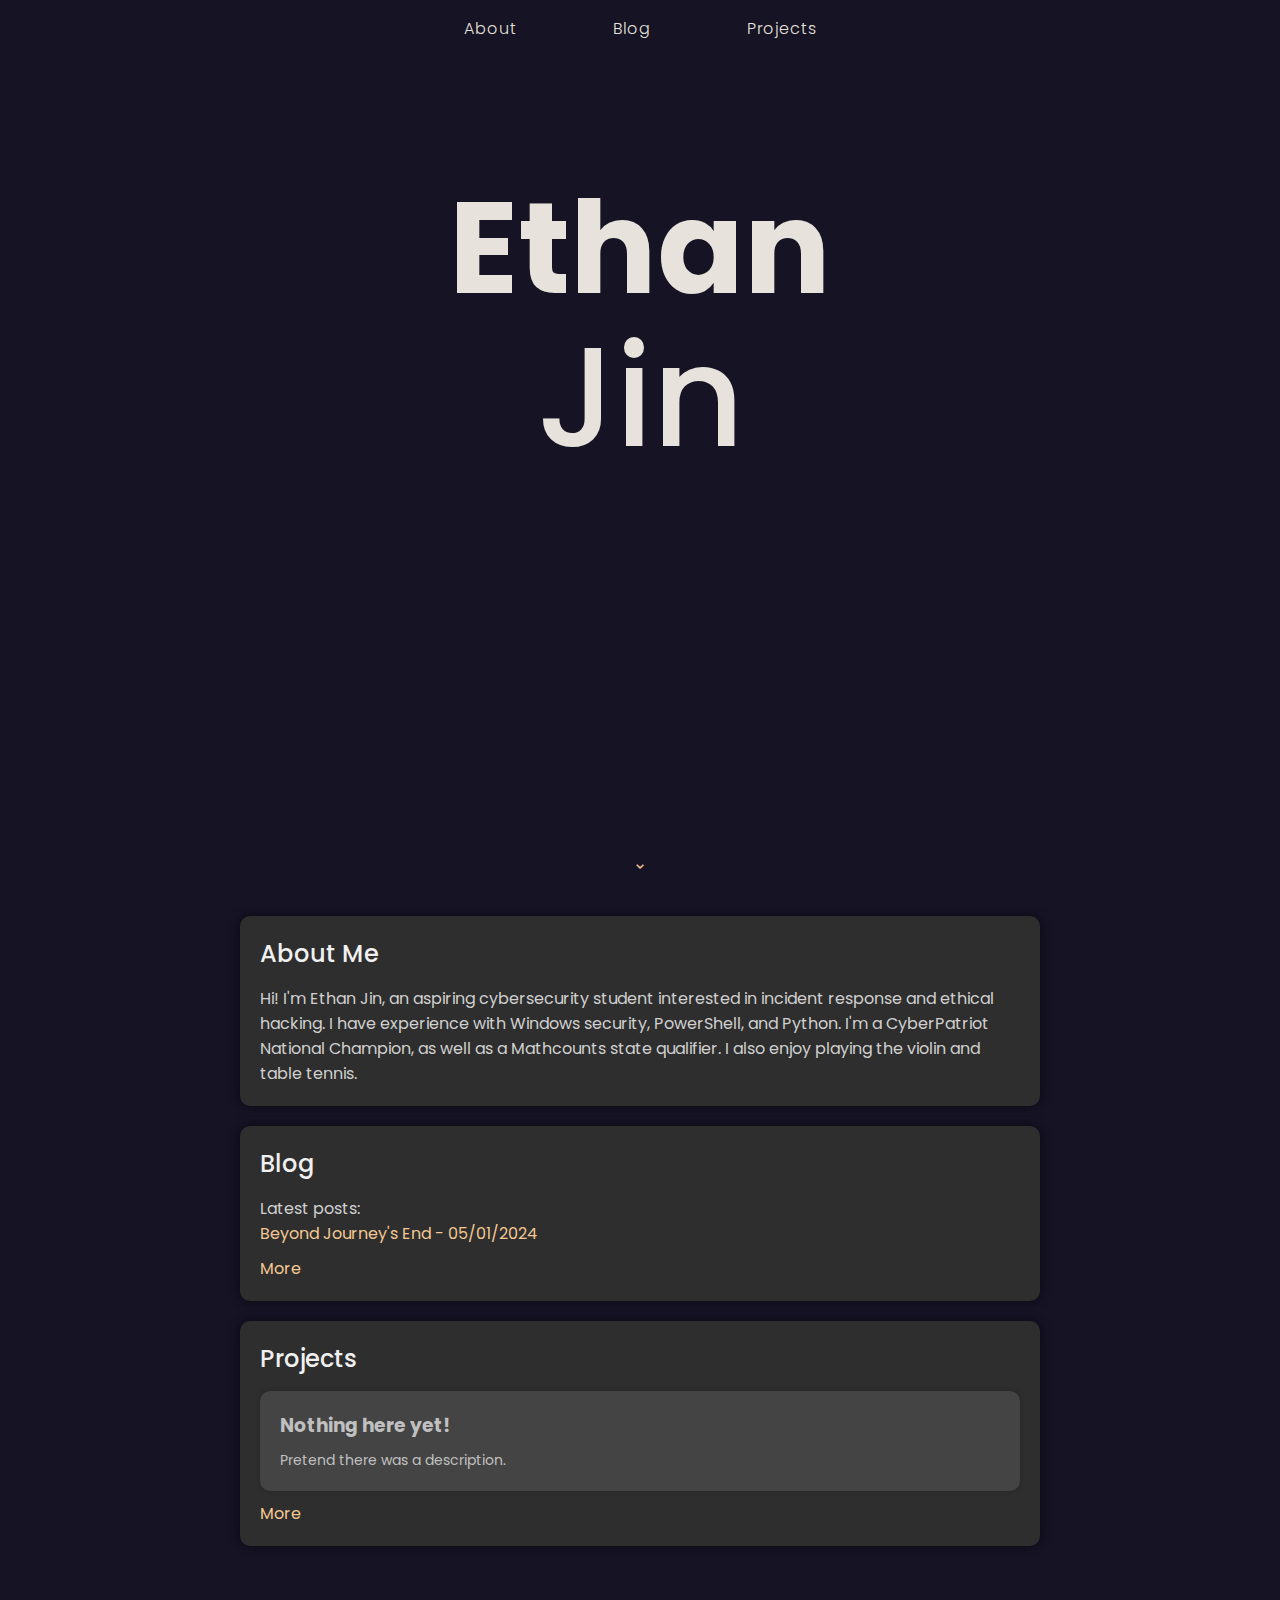
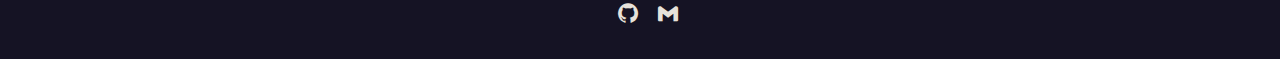
<file: index.html>
<!DOCTYPE html>
<html lang="en">

<head>
    <meta charset="UTF-8">
    <meta name="viewport" content="width=device-width, initial-scale=1.0">
    <title>Ethan Jin</title>
    <link rel="stylesheet" href="style.css">
    <link rel="icon" href="images/logo.png" type="image/png">
    <link href="https://fonts.googleapis.com/css2?family=Poppins:wght@100;200;300;400;500;600;700;800&display=swap" rel="stylesheet">
    <link href='https://unpkg.com/boxicons@2.1.4/css/boxicons.min.css' rel='stylesheet'>
</head>

<body>
    <main>
        <nav>
            <ul>
                <li class="nav-link">
                    <a href="#about">About</a>
                </li>
                <li class="nav-link">
                    <a href="#blog">Blog</a>
                </li>
                <li class="nav-link">
                    <a href="#projects">Projects</a>
                </li>
            </ul>
        </nav>
        
        <h1 class="big-name">Ethan <br><span>Jin</span></h1>

        <div class="scroll">
            <a href="#about"><span><i class='bx bx-chevron-down'></i></span></a>
        </div>
    </main>

    <div class="sections-container">
        <section id="about" class="box">
            <h2>About Me</h2>
            <p>Hi! I'm Ethan Jin, an aspiring cybersecurity student interested in incident response and ethical hacking. I have experience with Windows security, PowerShell, and Python. I'm a CyberPatriot National Champion, as well as a Mathcounts state qualifier. I also enjoy playing the violin and table tennis.</p>
        </section>

        <section id="blog" class="box">
            <h2>Blog</h2>
            <p>Latest posts: </p>
            <ul>
                <li><a href="./blog/Beyond-Journeys-End/index.html">Beyond Journey's End - 05/01/2024</a></li>
            </ul>
            <a href="./blog/">More</a>
        </section>
        
        <section id="projects" class="box">
            <h2>Projects</h2>
            <div class="project">
                <h3>Nothing here yet!</h3>
                <p>Pretend there was a description.</p>
            </div>
            <a href="./projects/.html">More</a>
        </section>

        <div class="bottom-section">
            <ul class="social-media">
                <li>
                    <a href="https://github.com/HIOOOO1234/">
                        <i class='bx bxl-github'></i>
                    </a>
                </li>
                <li>
                    <a href="mailto:ethan.d.jin@gmail.com">
                        <i class='bx bxl-gmail'></i>
                    </a>
                </li>
            </ul>
        </div>
    </div>

</body>

</html>
</file>
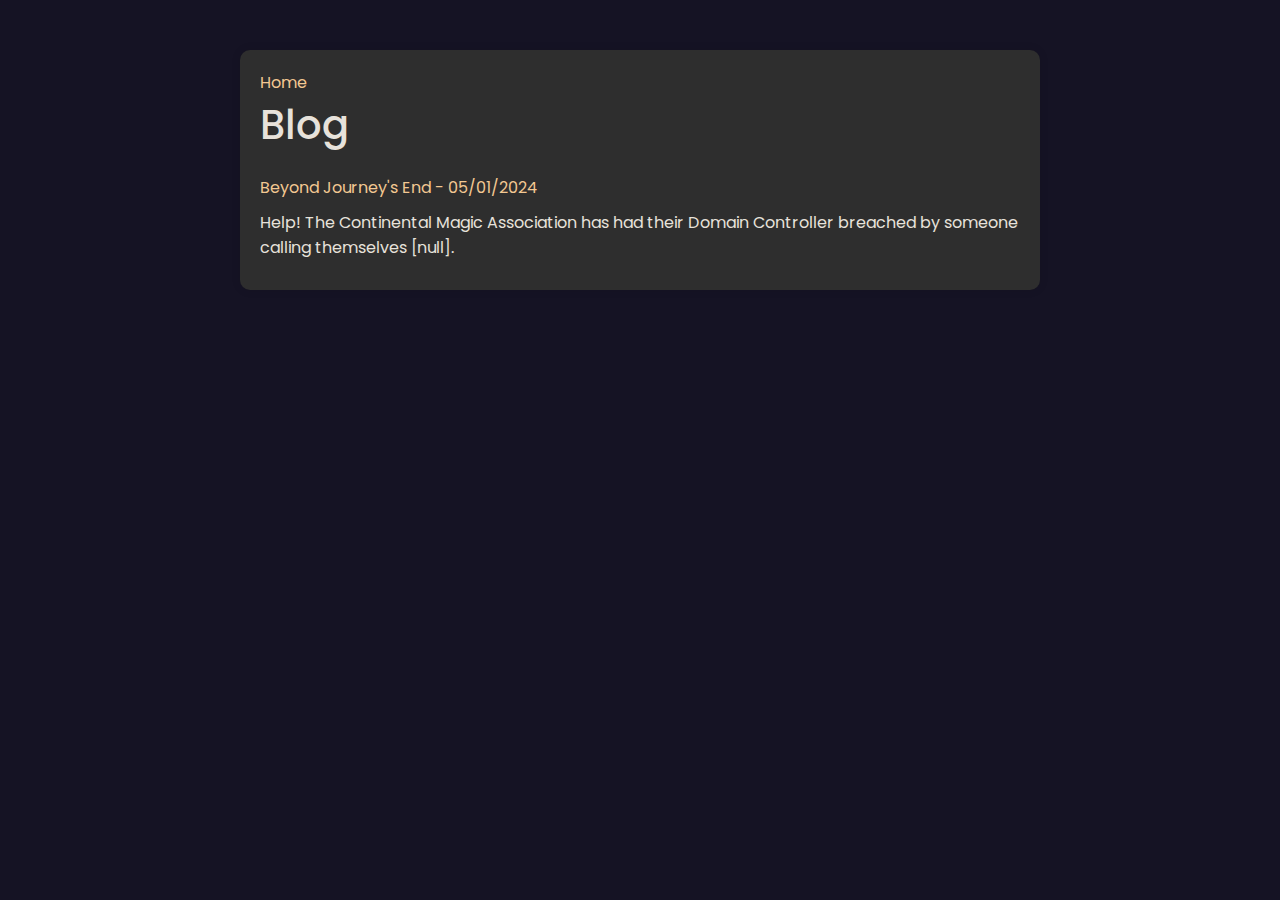
<file: blog/index.html>
<!DOCTYPE html>
<html lang="en">
<head>
    <meta charset="UTF-8">
    <meta name="viewport" content="width=device-width, initial-scale=1.0">
    <title>Blog</title>
    <link rel="stylesheet" href="style.css">
</head>
<body>
    <div class="container">
        <p><a href="/">Home</a></p>
        <h1>Blog</h1>
        <ul>
            <li><a href="./Beyond-Journeys-End/">Beyond Journey's End - 05/01/2024</a></li>
            <li>Help! The Continental Magic Association has had their Domain Controller breached by someone calling themselves [null].</li>
        </ul>
    </div>
</body>
</html>
</file>
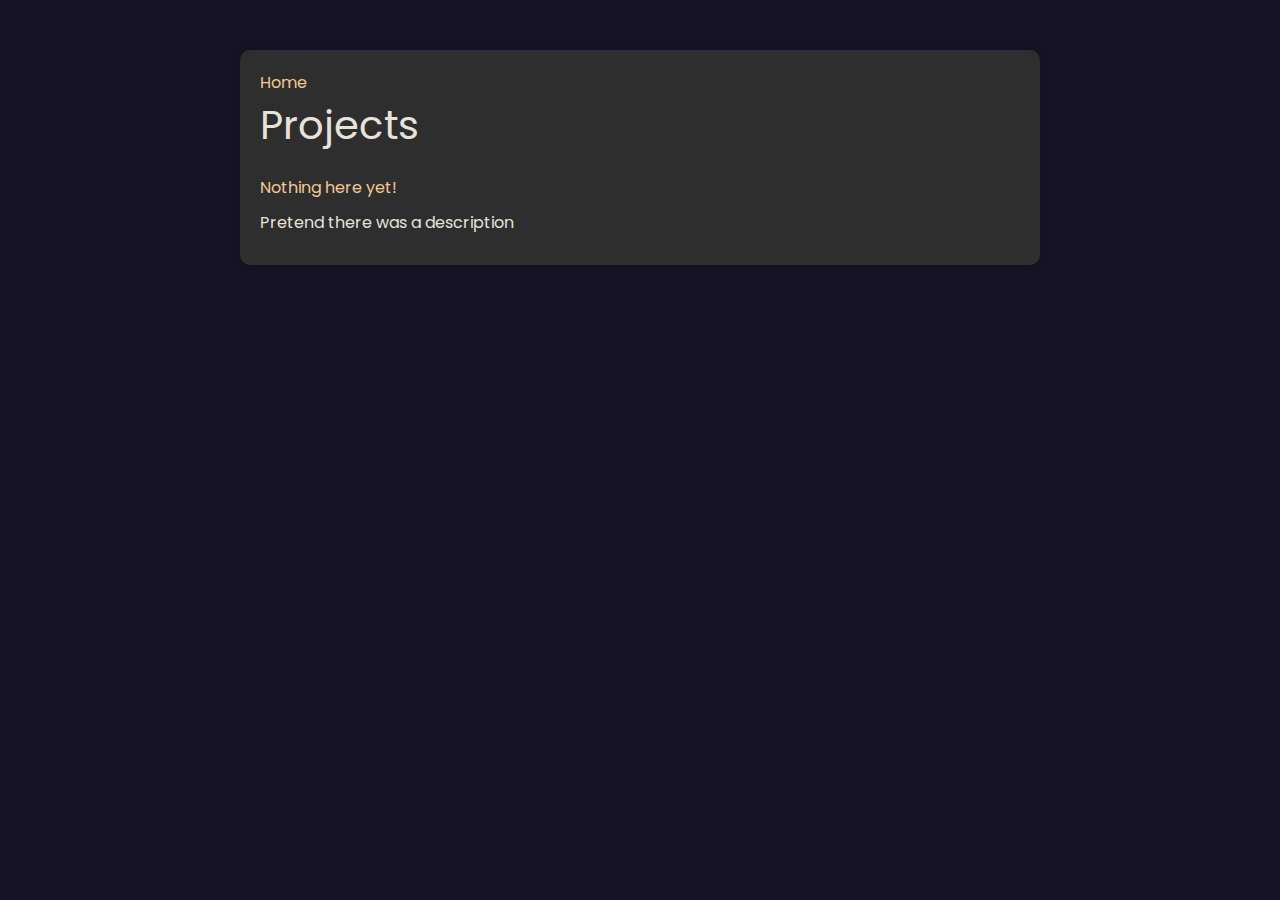
<file: projects/index.html>
<!DOCTYPE html>
<html lang="en">
<head>
    <meta charset="UTF-8">
    <meta name="viewport" content="width=device-width, initial-scale=1.0">
    <title>Projects</title>
    <link rel="stylesheet" href="style.css">
</head>
<body>
    <div class="container">
        <p><a href="/">Home</a></p>
        <h1>Projects</h1>
        <ul>
            <li><a href="#">Nothing here yet!</a></li>
            <li>Pretend there was a description</li>
        </ul>
    </div>
</body>
</html>
</file>
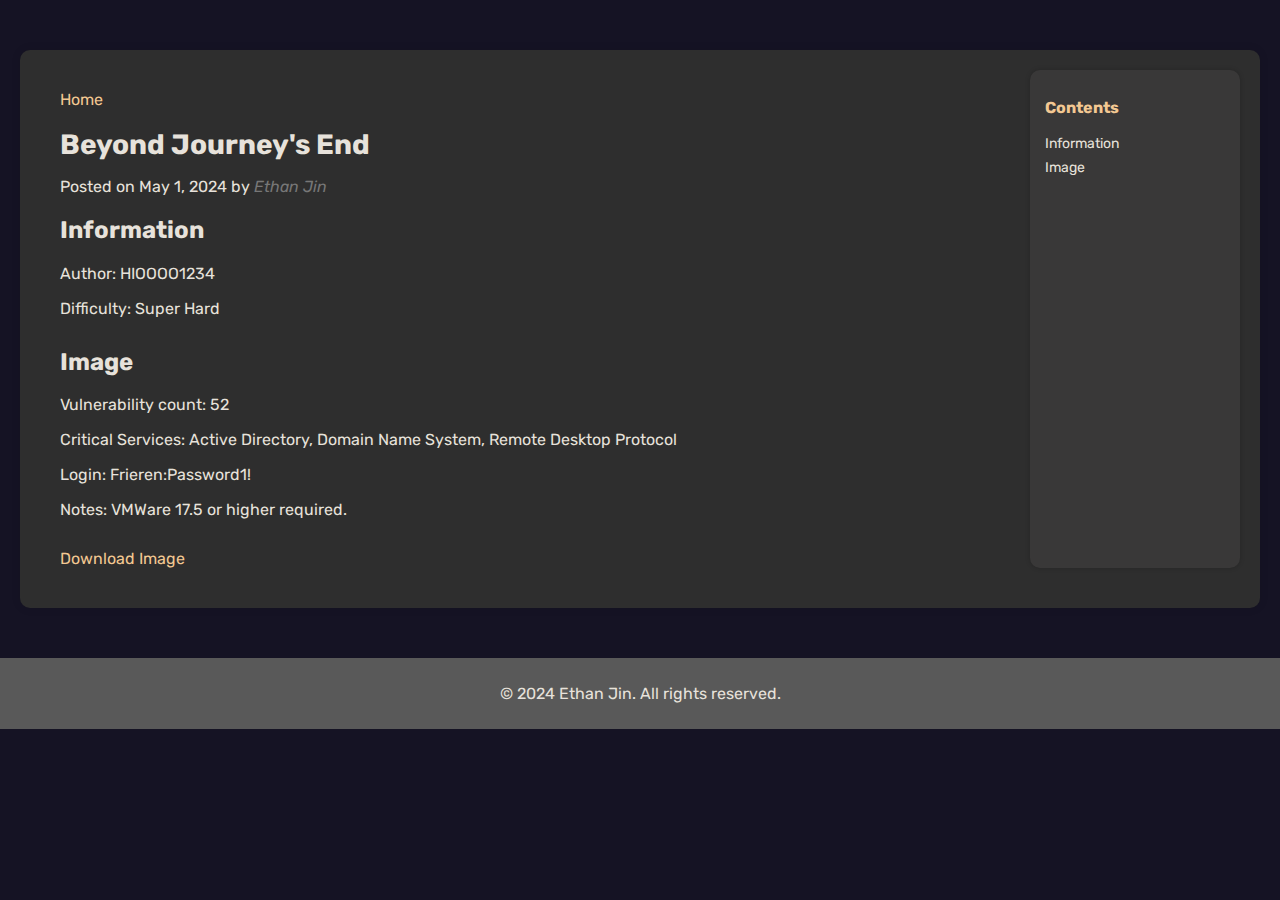
<file: blog/Beyond-Journeys-End/index.html>
<!DOCTYPE html>
<html lang="en">
<head>
    <link rel="icon" href="images/logo.png" type="image/png">
    <meta charset="UTF-8">
    <meta name="viewport" content="width=device-width, initial-scale=1.0">
    <title>Beyond Journeys End</title>
    <link rel="stylesheet" href="./style.css">

</head>

<body>
    <div class="container">
        <main>
            <header>
                <a href="/">Home</a> 
                <h1>Beyond Journey's End</h1>
                <p>Posted on <time datetime="2024-05-01">May 1, 2024</time> by <span class="author">Ethan Jin</span></p>
            </header>
            <article>
                <section id="information">
                    <h2>Information</h2>
                    <p>Author: HIOOOO1234</p>
                    <p>Difficulty: Super Hard</p>
                </section>
                <section id="image">
                    <h2>Image</h2>
                    <p>Vulnerability count: 52</p>
                    <p>Critical Services: Active Directory, Domain Name System, Remote Desktop Protocol</p>
                    <p>Login: Frieren:Password1!</p>
                    <p>Notes: VMWare 17.5 or higher required.</p>
                </section>
                <div class="download">
                    <a href="https://drive.usercontent.google.com/download?id=1PRe5T9WXljVBh2e9CBqCpzObezsBb-HH&export=download&authuser=0">Download Image</a>
                </div>
            </article>
        </main>
        <div class="contents">
            <h2>Contents</h2>
            <ul>
                <li><a href="#information">Information</a></li>
                <li><a href="#image">Image</a></li>
            </ul>
        </div>
    </div>
    <footer>
        <p>&copy; 2024 Ethan Jin. All rights reserved.</p>
    </footer>
</body>
</html>
</file>
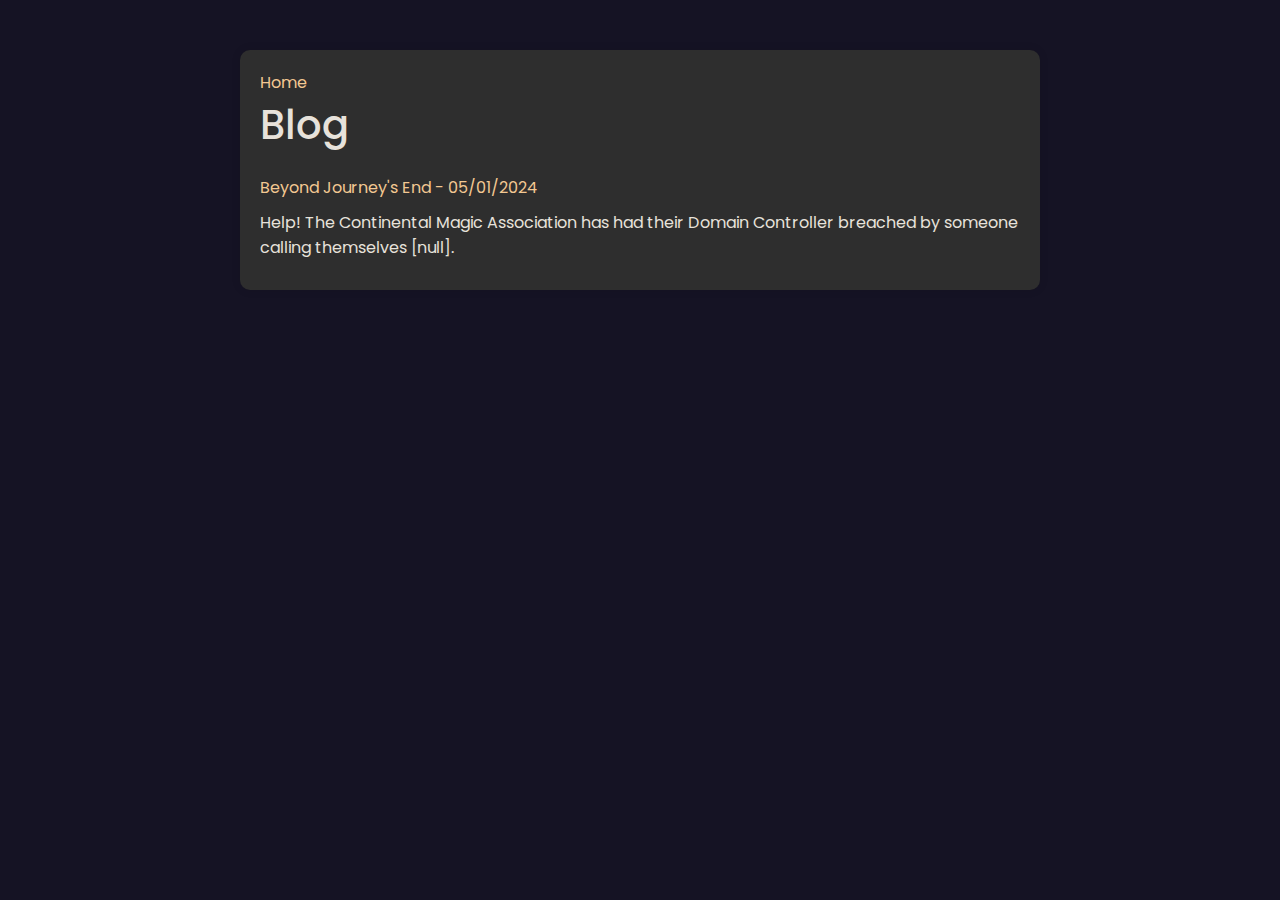
<file: blog/blog.html>
<!DOCTYPE html>
<html lang="en">
<head>
    <meta charset="UTF-8">
    <meta name="viewport" content="width=device-width, initial-scale=1.0">
    <title>Blog</title>
    <link rel="stylesheet" href="style.css">
</head>
<body>
    <div class="container">
        <p><a href="/">Home</a></p>
        <h1>Blog</h1>
        <ul>
            <li><a href="./Beyond-Journeys-End/index.html">Beyond Journey's End - 05/01/2024</a></li>
            <li>Help! The Continental Magic Association has had their Domain Controller breached by someone calling themselves [null].</li>
        </ul>
    </div>
</body>
</html>
</file>
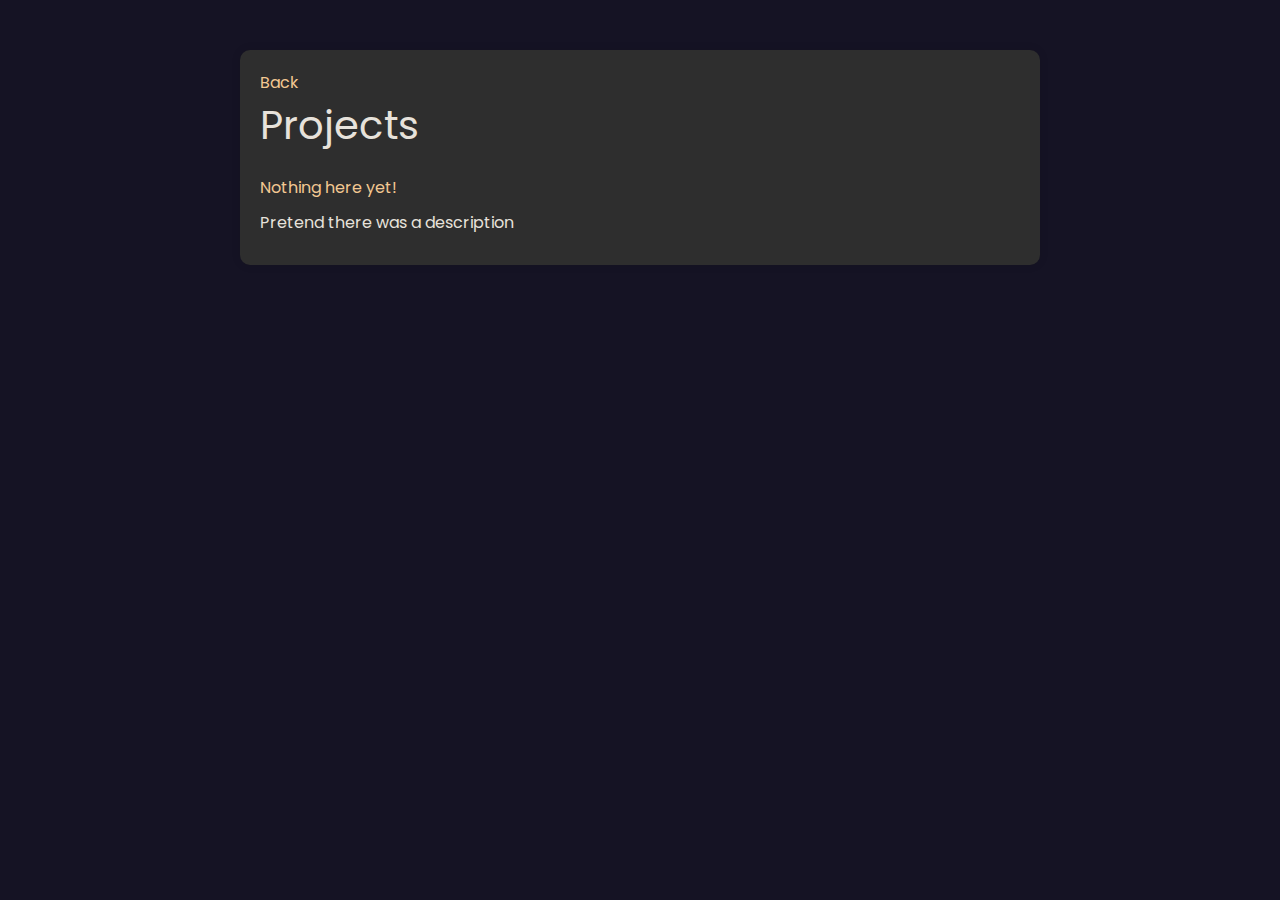
<file: projects/projects.html>
<!DOCTYPE html>
<html lang="en">
<head>
    <meta charset="UTF-8">
    <meta name="viewport" content="width=device-width, initial-scale=1.0">
    <title>Projects</title>
    <link rel="stylesheet" href="style.css">
</head>
<body>
    <div class="container">
        <p><a href="/">Back</a></p>
        <h1>Projects    </h1>
        <ul>
            <li><a href="#">Nothing here yet!</a></li>
            <li>Pretend there was a description</li>
        </ul>
    </div>
</body>
</html>
</file>
<file: style.css>
@import url("https://fonts.googleapis.com/css2?family=Poppins:wght@100;200;300;400;500;600;700;800&display=swap");

:root {
    --orange: #f3c892;
    --light-gray: #e7e2db;
    --dark-gray: #777;
}

* {
    padding: 0;
    margin: 0;
    box-sizing: border-box;
}

::selection {
    background-color: rgba(0, 0, 0, 0.7);
}

body {
    font-family: "Poppins", sans-serif;
    background-color: #151324;
    color: var(--light-gray);
    overflow-x: hidden;
}

a {
    text-decoration: none;
    color: inherit;
}

ul {
    list-style: none;
}

main {
    position: relative;
    width: 100%;
    min-height: 100vh;
    display: flex;
    flex-direction: column;
    align-items: center;
    justify-content: flex-start;
}

nav {
    display: flex;
    justify-content: center;
    align-items: center;
    width: 100%;
    margin-bottom: 2rem;
}

nav ul {
    display: flex;
    gap: 2rem;
}

.nav-link a {
    display: inline-block;
    padding: 1rem 2rem;
    color: var(--light-gray);
    font-weight: 300;
    letter-spacing: 1px;
    transition: color 0.3s;
}

.nav-link a:hover {
    color: var(--orange);
}

.big-name {
    color: var(--light-gray);
    font-size: 8rem;
    font-weight: 620;
    text-align: center;
    line-height: 1.1;
    margin: 5rem 0 2rem 0; /* Adjusted margin-top to move it down */
}

.big-name span {
    display: block;
    font-size: 1.1em;
    font-weight: 450;
}

.bottom-section {
    display: flex;
    justify-content: center;
    align-items: center;
    width: 100%;
    margin-top: 2rem;
}

.social-media {
    display: flex;
}

.social-media a {
    margin-left: 1rem;
    font-size: 1.5rem;
    color: var(--light-gray);
    transition: color 0.3s;
}

.social-media a:hover {
    color: var(--orange);
}

.scroll {
    display: flex;
    flex-direction: column;
    align-items: center;
    margin-top: 2rem;
    animation: bounce 2s infinite;
    position: absolute;
    bottom: 20px;
}

.scroll span {
    color: var(--orange);
    font-weight: 300;
}

.line {
    width: 1px;
    height: 100px;
    background-image: linear-gradient(to top, rgb(157, 167, 165), rgb(121, 124, 124));
    margin-top: 10px;
    margin-bottom: 5px;
}

@keyframes bounce {
    0%, 20%, 50%, 80%, 100% {
        transform: translateY(0);
    }
    40% {
        transform: translateY(-10px);
    }
    60% {
        transform: translateY(-5px);
    }
}

.box {
    background-color: #2e2e2e;
    border-radius: 10px;
    padding: 20px;
    margin-bottom: 20px;
    box-shadow: 0 0 10px rgba(0, 0, 0, 0.5);
    width: 100%;
    max-width: 800px;
}

.box h2 {
    color: #f0f0f0;
    font-weight: 500;
    margin-bottom: 15px;
}

.box p, .box ul {
    color: #d0d0d0;
}

.box a {
    color: var(--orange);
    text-decoration: none;
    transition: color 0.3s;
}

.box a:hover {
    color: var(--light-gray);
    text-decoration: underline;
}

ul li {
    margin-bottom: 10px;
}

html {
    scroll-behavior: smooth;
}

.project {
    background-color: #444;
    padding: 20px;
    border-radius: 10px;
    margin-bottom: 10px; /* Reduced margin-bottom to bring projects closer */
    box-shadow: 0 0 5px rgba(0, 0, 0, 0.2);
}

.project h3 {
    color: #c0c0c0;
    margin-bottom: 10px;
}

.project p {
    color: #c0c0c0;
    font-size: 14px;
    line-height: 1.5;
}

.project a {
    color: #4c9df4;
    text-decoration: none;
}

.project a:hover {
    text-decoration: underline;
}

.sections-container {
    display: flex;
    flex-direction: column;
    align-items: center;
    justify-content: center;
    width: 100%;
    padding: 1rem 0;
</file>
<file: blog/style.css>
@import url("https://fonts.googleapis.com/css2?family=Poppins:wght@100;200;300;400;500;600;700;800&display=swap");

:root {
    --orange: #f3c892;
    --light-gray: #e7e2db;
    --dark-gray: #777;
    --dark-bg: #393838;
    --container-bg: #2e2e2e;
}

* {
    padding: 0;
    margin: 0;
    box-sizing: border-box;
}

::selection {
    background-color: rgba(0, 0, 0, 0.7);
}

body {
    font-family: "Poppins", sans-serif;
    background-color: #151324;
    color: var(--light-gray);
    overflow-x: hidden;
}

a {
    text-decoration: none;
    color: inherit;
}

ul {
    list-style: none;
}

main {
    position: relative;
    width: 100%;
    min-height: 100vh;
    padding: 1.5rem 3rem;
    display: flex;
    flex-direction: column;
    align-items: center;
}

nav {
    display: flex;
    justify-content: center;
    align-items: center;
    width: 100%;
    margin-bottom: 2rem;
}

nav ul {
    display: flex;
    gap: 2rem;
}

.scroll {
    display: flex;
    flex-direction: column;
    align-items: center;
    margin-top: 2rem;
    animation: bounce 2s infinite;
}

.scroll span {
    color: var(--orange);
    font-weight: 200;
}

.box {
    background-color: var(--dark-bg);
    border-radius: 10px;
    padding: 20px;
    margin-bottom: 20px;
    box-shadow: 0 0 10px rgba(0, 0, 0, 0.5);
    width: 100%;
    max-width: 800px;
}

.box p, .box ul {
    color: #d0d0d0;
}

.box a {
    color: var(--orange);
    text-decoration: none;
    font-weight: 200;
    transition: color 0.3s;
}

ul li {
    margin-bottom: 10px;
}

html {
    scroll-behavior: smooth;
}

.container {
    max-width: 800px;
    margin: 50px auto;
    padding: 20px;
    background-color: var(--container-bg);
    border-radius: 10px;
    box-shadow: 0 0 10px rgba(0, 0, 0, 0.1);
    font-weight: 400;

}

.container h1 {
    margin-bottom: 20px;
    font-weight: 500;
}

.container h1 {
    color: var(--light-gray);
    font-size: 2.5rem;
}

.container a {
    color: var(--orange);
    text-decoration: none;
}

.container a:hover {
    color: var(--light-gray);
    text-decoration: underline;
    transition: color 0.3s;
}
</file>
<file: projects/style.css>
@import url("https://fonts.googleapis.com/css2?family=Poppins:wght@100;200;300;400;500;600;700;800&display=swap");

:root {
         --orange: #f3c892;
    --light-gray: #e7e2db;
    --dark-gray: #777;
    --dark-bg: #393838;
    --container-bg: #2e2e2e;
}

* {
    padding: 0;
    margin: 0;
    box-sizing: border-box;
}

::selection {
    background-color: rgba(0, 0, 0, 0.7);
}

body {
    font-family: "Poppins", sans-serif;
    background-color: #151324;
    color: var(--light-gray);
    overflow-x: hidden;
}

a {
    text-decoration: none;
    color: inherit;
}

ul {
    list-style: none;
}

main {
    position: relative;
    width: 100%;
    min-height: 100vh;
    padding: 1.5rem 3rem;
    display: flex;
    flex-direction: column;
    align-items: center;
}

nav {
    display: flex;
    justify-content: center;
    align-items: center;
    width: 100%;
    margin-bottom: 2rem;
}

nav ul {
    display: flex;
    gap: 2rem;
}

.scroll {
    display: flex;
    flex-direction: column;
    align-items: center;
    margin-top: 2rem;
    animation: bounce 2s infinite;
}

.scroll span {
    color: var(--orange);
    font-weight: 300;
}

.box {
    background-color: var(--dark-bg);
    border-radius: 10px;
    padding: 20px;
    margin-bottom: 20px;
    box-shadow: 0 0 10px rgba(0, 0, 0, 0.5);
    width: 100%;
    max-width: 800px;
}

.box p, .box ul {
    color: #d0d0d0;
}

.box a {
    color: var(--orange);
    text-decoration: none;
    font-weight: 200;
    transition: color 0.3s;
}

ul li {
    margin-bottom: 10px;
}

html {
    scroll-behavior: smooth;
}

.container {
    max-width: 800px;
    margin: 50px auto;
    padding: 20px;
    background-color: var(--container-bg);
    border-radius: 10px;
    box-shadow: 0 0 10px rgba(0, 0, 0, 0.1);
}

.container h1 {
    margin-bottom: 20px;
}

.container h1 {
    color: var(--light-gray);
    font-size: 2.5rem;
    font-weight: 400;
}

.container a {
    color: var(--orange);
    text-decoration: none;
}

.container a:hover {
    color: var(--light-gray);
    text-decoration: underline;
    transition: color 0.3s;
}


.contents li a:hover {
    color: #151324;
    background-color: #f3c892; 
    text-decoration: none;
    transition: color 0.3s, background-color 0.3s;
    padding: 5px;
    border-radius: 5px; 
}
</file>
<file: blog/Beyond-Journeys-End/style.css>
@import url("https://fonts.googleapis.com/css2?family=Rubik:wght@100;200;300;400;500;600;700;800&display=swap");

body {
    font-family: "Rubik", monospace;
    margin: 0;
    padding: 0;
    background-color: #151324;
    color: #e7e2db;
}

.container {
    display: flex;
    flex-wrap: wrap;
    max-width: 1200px;
    margin: 50px auto;
    padding: 20px;
    background-color: #2e2e2e;
    border-radius: 10px;
    box-shadow: 0 0 10px rgba(0, 0, 0, 0.1);
}

.contents {
    width: 15%;
    padding: 15px;
    margin-bottom: 20px;
    position: relative; 
    background-color: #393838;
    border-radius: 10px;
    box-shadow: 0 0 5px rgba(0, 0, 0, 0.2);
    transition: background-color 0.3s;
}

.contents:hover {
    background-color: #4a4a4a; /* Highlight color on hover */
}


.contents li a:hover {
    color: #2f2f32;
    text-decoration: underline;
    transition: color 0.3s;
}

.contents h2 {
    color: #f3c892; 
    font-size: 16px;
    margin-bottom: 10px;
}

.contents ul {
    list-style: none;
    padding: 0;
}

.contents li {
    margin-bottom: 5px; 
}

.contents a {
    color: #e7e2db; 
    text-decoration: none;
    font-size: 14px;
}

main {
    flex: 1;
    padding: 20px;
}

header {
    text-align: left;
}

header h1 {
    margin-bottom: 10px;
    color: #e7e2db;
    font-size: 28px;
}

.author {
    font-style: italic;
    color: #777;
}

article section {
    margin-bottom: 30px;
}

footer {
    background-color: #595959;
    padding: 10px;
    text-align: center;
}

a {
    color: #f3c892; 
    text-decoration: none;
}

.container a:hover {
    color: #e7e2db;
    text-decoration: underline;
    transition: color 0.3s;
}
</file>
